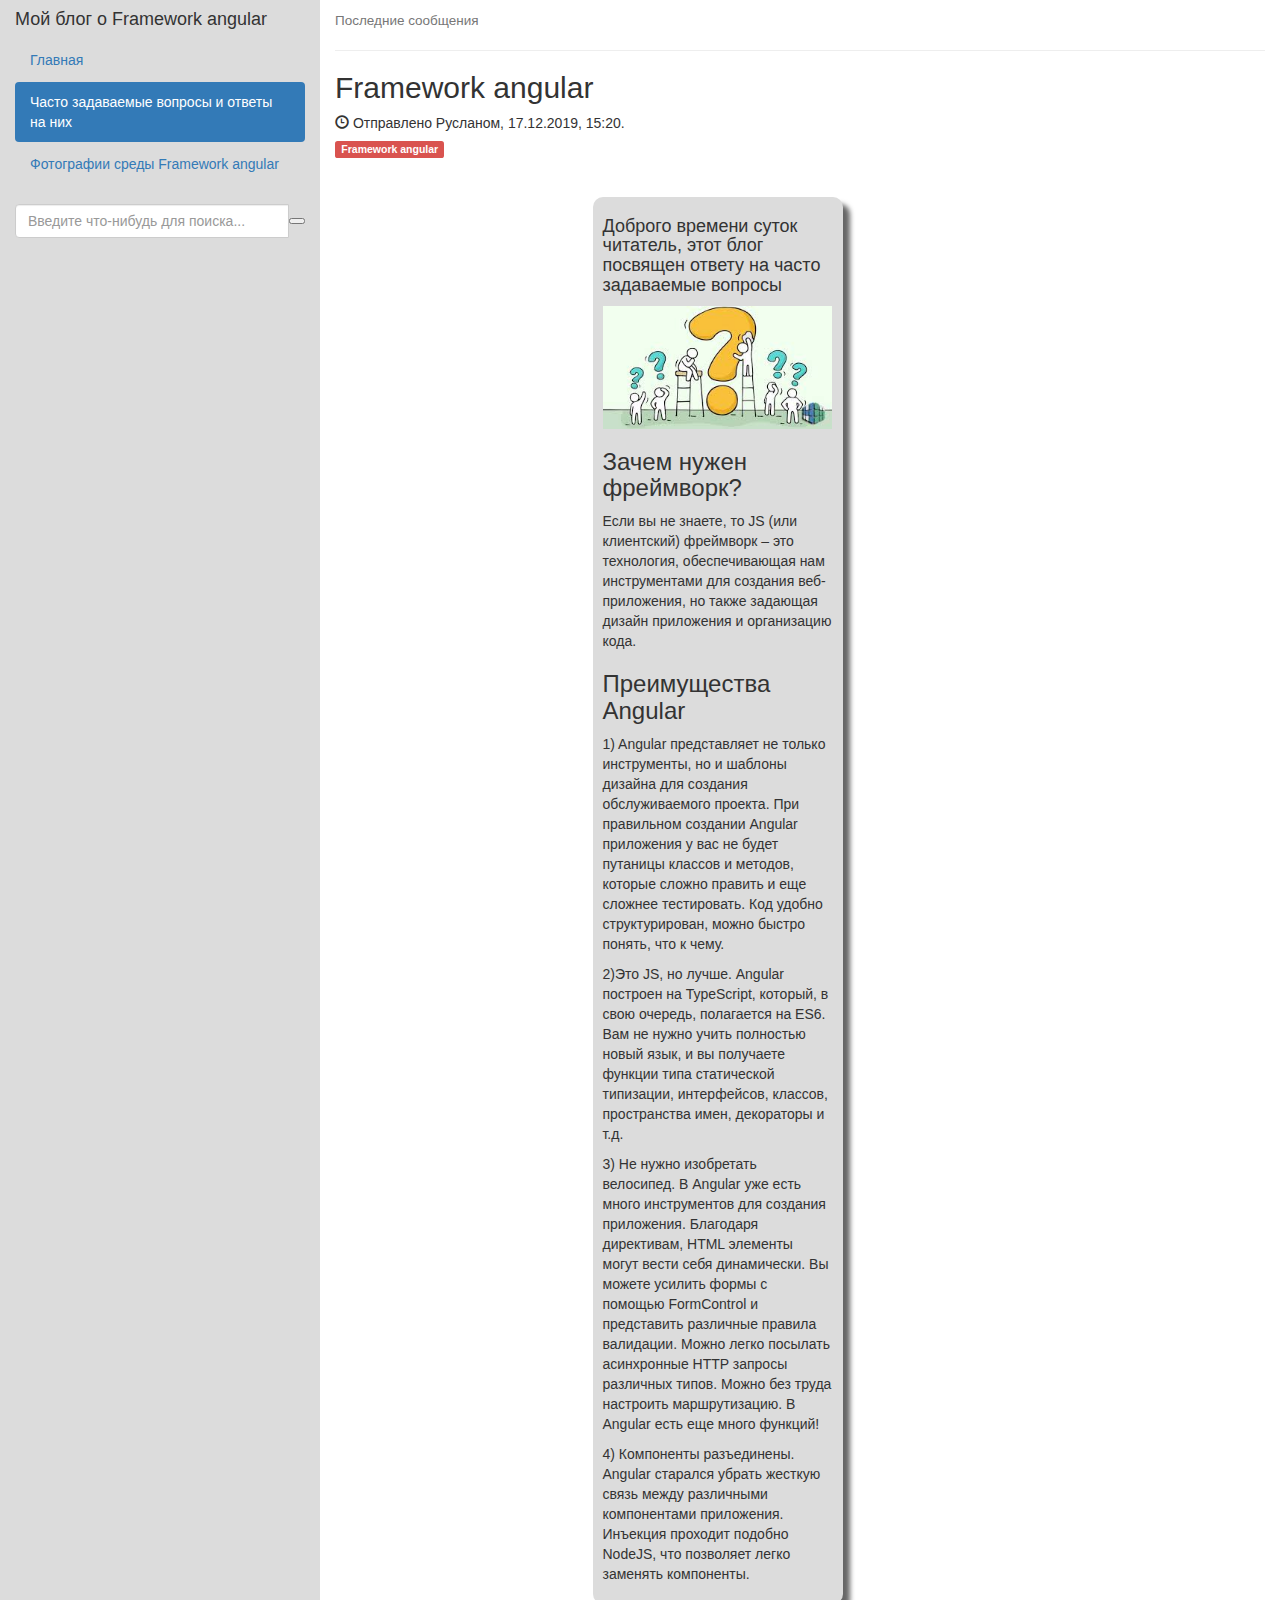
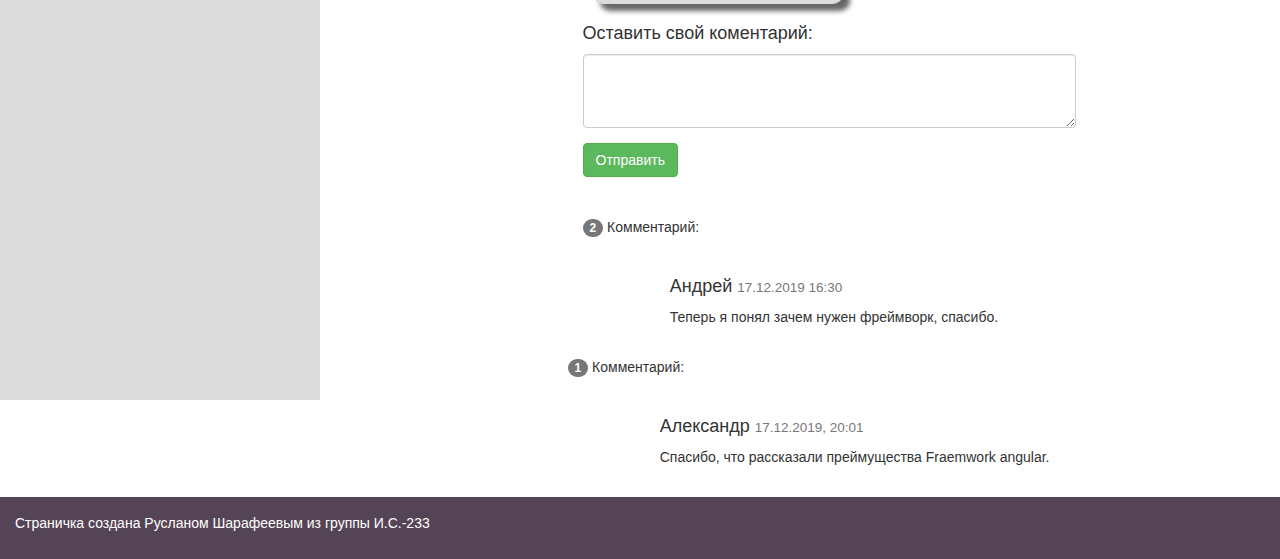
<file: Website2.html>
<!DOCTYPE html>
<html lang="en">
<head>
  <title>Блог о Fraemvork angular</title>
  <meta charset="utf-8">
  <meta name="viewport" content="width=device-width, initial-scale=1">
  <link rel="stylesheet" href="http://maxcdn.bootstrapcdn.com/bootstrap/3.3.7/css/bootstrap.min.css">
  <script src="https://ajax.googleapis.com/ajax/libs/jquery/1.12.4/jquery.min.js"></script>
  <script src="http://maxcdn.bootstrapcdn.com/bootstrap/3.3.7/js/bootstrap.min.js"></script>
  <style>
    .row.content {height: 2000px} /* Параметр задающий высоту сайдбару */
    .sidenav 
	{
      background-color: #DCDCDC; /* Цвет фона сайдбара */
      height: 100%; /* Параметр задающий высоту сайдбару в процентах */
    }
	
    footer /* Стиль "подвала" сайта */
	{
      background-color: #545; /* Цвет фона */
      color: white; /* Цвет текста в "подвале" сайта */
      padding: 16px; /* Поля вокруг текста */
    }
	
    @media screen and (max-width: 767px) 
	{
      .sidenav {
        height: auto;
        padding: 16px;
      }
      .row.content {height: auto;}
    }
	
   .layer1 /* Стиль основного текста */
   {
     width: 250px;
    box-shadow: 7px 7px 5px rgba(0,0,0,0.6); /* Тень */
    border-radius: 10px; /* Радиус скругления */
    background: #DCDCDC;/* Цвет фона */
    padding: 10px; /* Поля вокруг текста */
    margin: 10px;
   }
  </style>
</head>
<body>
 
<div class="container-fluid">
  <div class="row content">
    <div class="col-sm-3 sidenav">
      <h4>Мой блог о Framework angular</h4>
      <ul class="nav nav-pills nav-stacked">
        <li><a href="file:///D:/М.Д.К/Страничка%20для%20работы%20в%20техникуме/Полная%20страница.html#section1">Главная</a></li>
		        <li class="active"><a href="#section2">Часто задаваемые вопросы и ответы на них</a></li>
        <li><a href="#section3">Фотографии среды Framework angular</a></li>
      </ul><br>
      <div class="input-group">
        <input type="text" class="form-control" placeholder="Введите что-нибудь для поиска...">
        <span class="input-group-btn">
          <button> ="btn btn-default" type="button">
            <span class="glyphicon glyphicon-search"></span>
          </button>
        </span>
      </div>
    </div>
 
    <div class="col-sm-9">
      <h4><small>Последние сообщения</small></h4>
      <hr>
      <h2>Framework angular</h2>
      <h5><span class="glyphicon glyphicon-time"></span> Отправлено Русланом, 17.12.2019, 15:20.</h5>
      <h5><span class="label label-danger">Framework angular</span></h5><br>
      <div class = "col-md-9 col-md-push-3">
        <div class = "row">
          <div class = "col-sm-4">
            <div class="layer1">
			
			
    <h4>Доброго времени суток читатель, этот блог посвящен ответу на часто задаваемые вопросы</h4>
              <img src = "q.jpg" class = "img-responsive">
			  <h3>Зачем нужен фреймворк?</h3>
              <p>Если вы не знаете, то JS (или клиентский) фреймворк – это технология, обеспечивающая нам инструментами для создания веб-приложения, но также задающая дизайн приложения и организацию кода.</p>
			  <h3>Преимущества Angular</h3>
			  <p>1) Angular представляет не только инструменты, но и шаблоны дизайна для создания обслуживаемого проекта. При правильном создании Angular приложения у вас не будет путаницы классов и методов, которые сложно править и еще сложнее тестировать. Код удобно структурирован, можно быстро понять, что к чему.</p>
			  <p>2)Это JS, но лучше. Angular построен на TypeScript, который, в свою очередь, полагается на ES6. Вам не нужно учить полностью новый язык, и вы получаете функции типа статической типизации, интерфейсов, классов, пространства имен, декораторы и т.д.</p>
			 <p>3) Не нужно изобретать велосипед. В Angular уже есть много инструментов для создания приложения. Благодаря директивам, HTML элементы могут вести себя динамически. Вы можете усилить формы с помощью FormControl и представить различные правила валидации. Можно легко посылать асинхронные HTTP запросы различных типов. Можно без труда настроить маршрутизацию. В Angular есть еще много функций!</p>

<p>4) Компоненты разъединены. Angular старался убрать жесткую связь между различными компонентами приложения. Инъекция проходит подобно NodeJS, что позволяет легко заменять компоненты.</p>
			</div>
          </div>
		  <br><br>
	  <div class="col-sm-9">
 

      <h4>Оставить свой коментарий:</h4>
      <form role="form">
        <div class="form-group">
          <textarea class="form-control" rows="3" required></textarea>
        </div>
        <button type="submit" class="btn btn-success">Отправить</button>
      </form>
      <br><br>
 
      <p><span class="badge">2</span> Комментарий:</p><br>
      <div class="row">
        <div class="col-sm-2 text-center">
 
        </div>
        <div class="col-sm-10">
          <h4>Андрей <small>17.12.2019 16:30</small></h4>
          <p>Теперь я понял зачем нужен фреймворк, спасибо.</p>
          <br>
        </div>
          <br>
          <p><span class="badge">1</span> Комментарий:</p><br>
          <div class="row">
            <div class="col-sm-2 text-center">
 
            </div>
            <div class="col-xs-10">
              <h4>Александр <small>17.12.2019,  20:01</small></h4>
              <p>Спасибо, что рассказали преймущества Fraemwork angular.</p>
              <br>
            </div>
          </div>
        </div>
      </div>
    </div>
  </div>
</div>
</div>
</div>
 
<footer class="container-fluid">
  <p>Страничка создана Русланом Шарафеевым из группы И.С.-233</p>
</footer>
 
</body>
</html>
</file>
